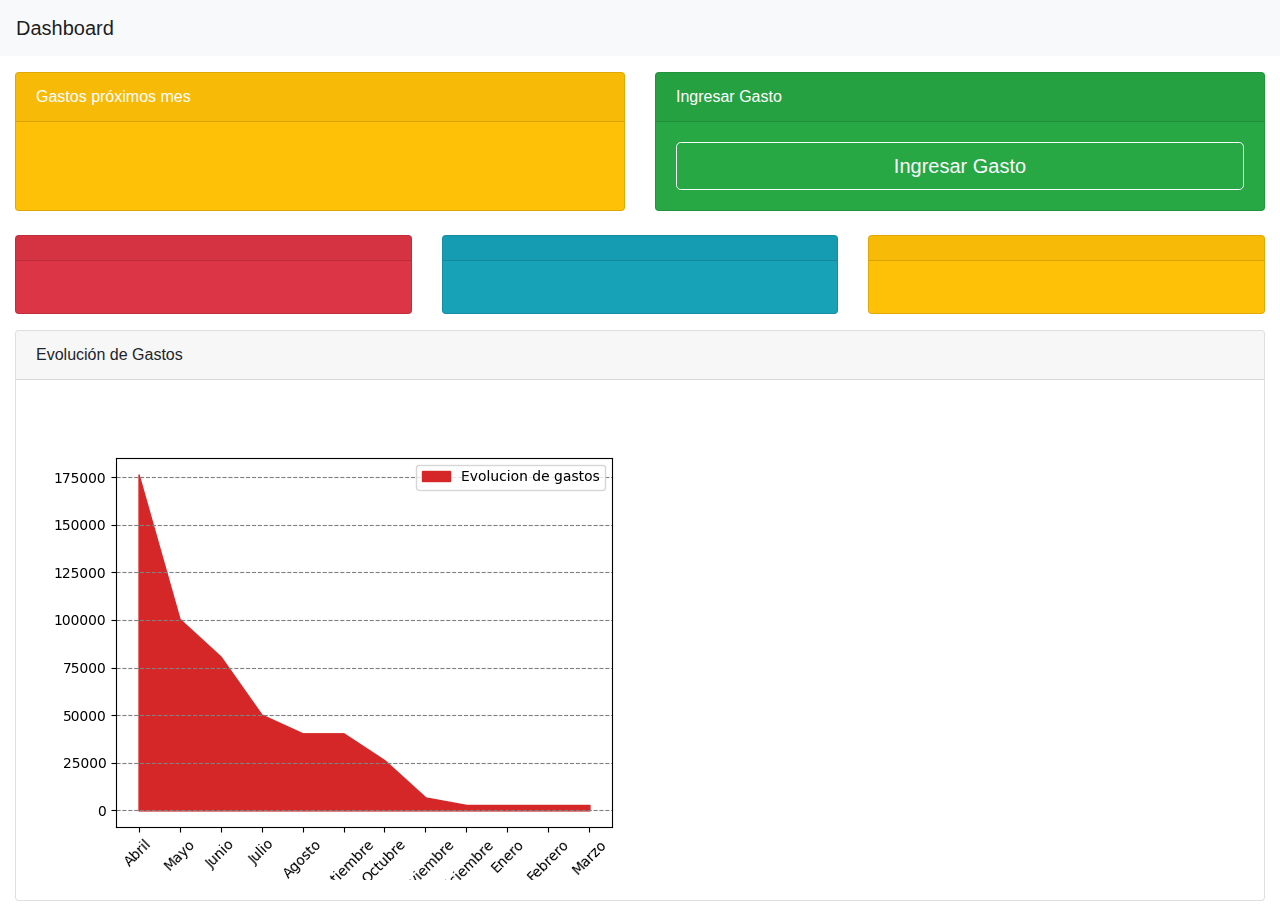
<file: index.html>
<!DOCTYPE html>
<html lang="en">
<head>
  <meta charset="UTF-8">
  <meta http-equiv="X-UA-Compatible" content="IE=edge">
  <meta name="viewport" content="width=device-width, initial-scale=1.0">
  <title>Dashboard</title>
  <!-- Bootstrap CSS -->
  <link rel="stylesheet" href="https://maxcdn.bootstrapcdn.com/bootstrap/4.5.2/css/bootstrap.min.css">
  <!-- Font Awesome -->
  <link rel="stylesheet" href="https://cdnjs.cloudflare.com/ajax/libs/font-awesome/5.15.4/css/all.min.css">
</head>
<body>
  <nav class="navbar navbar-expand-lg navbar-light bg-light">
    <a class="navbar-brand" href="#">Dashboard</a>
  </nav>

  <div class="container-fluid mt-3">

    <div class="row align-items-stretch flex-column flex-md-row">
      <div class="col-12 col-md col-6 mb-4 w-100">
        <div class="card bg-warning text-white h-100">
          <div class="card-header">
            Gastos próximos mes
          </div>
          <div class="card-body text-center">
            <h2 class="card-title display-4 w-100" id="gastoProximoMes"></h2>
          </div>
        </div>
      </div>

      <div class="col-12 col-md col-6 mb-4 w-100">
        <div class="card bg-success text-white h-100">
          <div class="card-header">
            Ingresar Gasto
          </div>
          <div class="card-body text-center">
            <button class="btn btn-lg btn-block btn-outline-light w-100" id="botonIngresarGasto">Ingresar Gasto</button>
          </div>
        </div>
      </div>
    </div>

    <div class="row">
      <div class="col-md-4 mb-3">
        <div class="card bg-danger text-white">
          <div class="card-header text-center" id="titleBanco1">
          </div>
          <div class="card-body">
            <h2 class="card-title display-4 text-center" id="totalBanco1"></h2>
          </div>
        </div>
      </div>

      <div class="col-md-4 mb-3">
        <div class="card bg-info text-white">
          <div class="card-header text-center" id="titleBanco2">
          </div>
          <div class="card-body">
            <h2 class="card-title display-4 text-center" id="totalBanco2"></h2>
          </div>
        </div>
      </div>

      <div class="col-md-4 mb-3">
        <div class="card bg-warning text-white">
          <div class="card-header text-center" id="titleBanco3">
          </div>
          <div class="card-body">
            <h2 class="card-title display-4 text-center" id="totalBanco3"></h2>
          </div>
        </div>
      </div>
    </div>
    <div class="row">
      <div class="col-md-12 mb-3">
        <div class="card">
          <div class="card-header">
            Evolución de Gastos
          </div>
          <div class="card-body">
            <img src="resources/graficos/evolucionGastos.png" class="img-fluid" alt="Gráfico 1">
          </div>
        </div>
      </div>

    </div>
    <script src="scripts/index.js"></script>
</body>
</html>
</file>
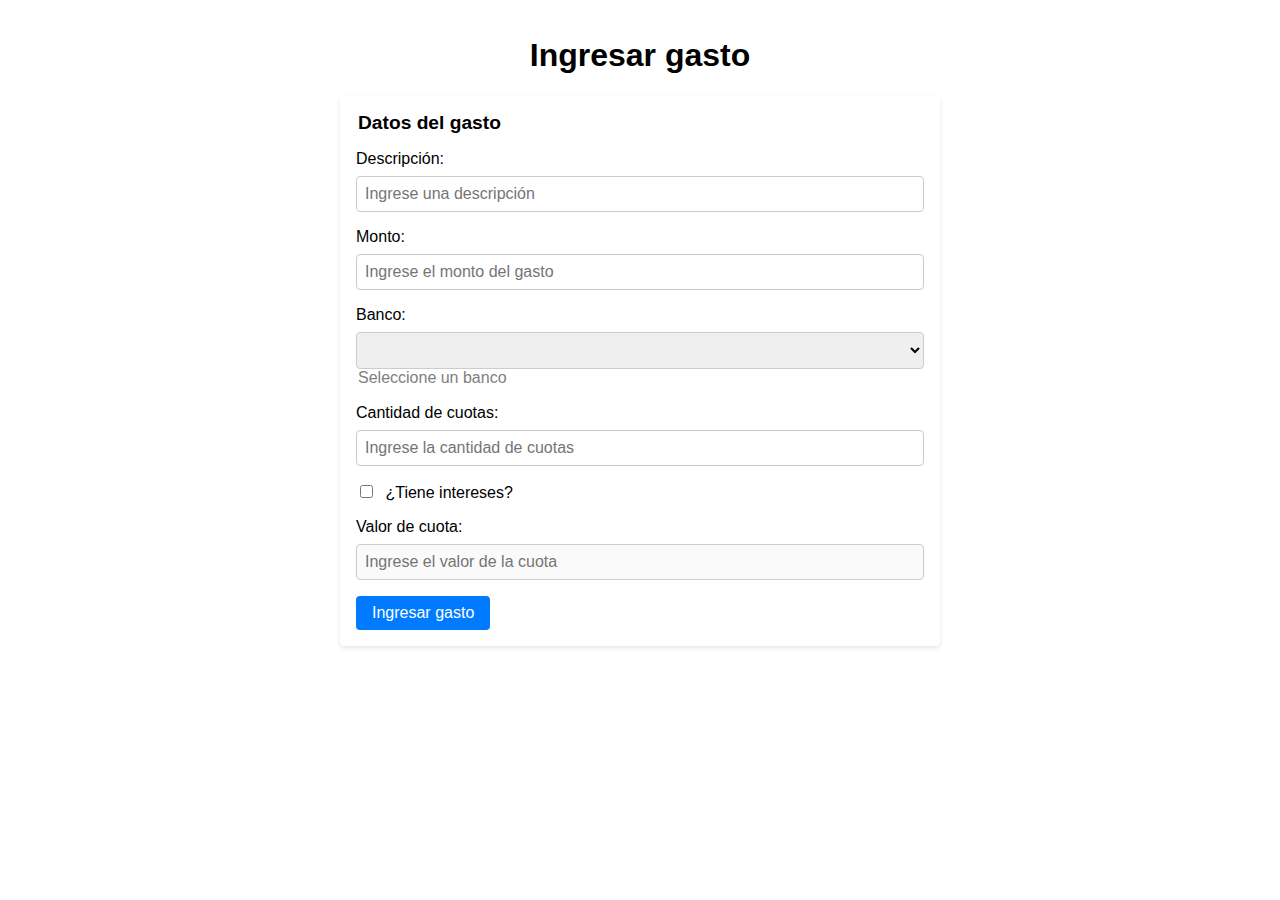
<file: ingresarGasto.html>
<!DOCTYPE html>
<html lang="es">
  <head>
    <meta charset="UTF-8" />
    <meta name="viewport" content="width=device-width, initial-scale=1.0" />
    <title>Ingresar gasto</title>
    <link rel="stylesheet" href="styles/ingresar.css" />
  </head>
  <body>
    <h1>Ingresar gasto</h1>
    <form id="gasto-form">
      <fieldset>
        <legend>Datos del gasto</legend>
        <label for="descripcion">Descripción:</label>
        <input
          type="text"
          id="descripcion"
          name="descripcion"
          placeholder="Ingrese una descripción"
          required
        />
        <label for="monto">Monto:</label>
        <input
          type="number"
          id="monto"
          name="monto"
          placeholder="Ingrese el monto del gasto"
          step="0.01"
          min="0.01"
          required
        />
        <label for="idBanco">Banco:</label>
        <select id="idBanco" name="idBanco" required>
        </select>
        <option value="" disabled selected>Seleccione un banco</option>
        <label for="cantidad_cuotas">Cantidad de cuotas:</label>
        <input
          type="number"
          id="cantidad_cuotas"
          name="cantidad_cuotas"
          placeholder="Ingrese la cantidad de cuotas"
          min="1"
          required
        />
        <label>
          <input
            type="checkbox"
            id="intereses"
            name="intereses"
            value="true"
          />
          ¿Tiene intereses?
        </label>
        <label for="valor_cuota">Valor de cuota:</label>
        <input
          type="number"
          id="valor_cuota"
          name="valor_cuota"
          placeholder="Ingrese el valor de la cuota"
          step="0.01"
          min="0.01"
          disabled
        />
        <button type="submit">Ingresar gasto</button>
      </fieldset>
    </form>
    <script src="scripts/ingresarGasto.js"></script>
  </body>
</html>
</file>
<file: styles/ingresar.css>
* {
    box-sizing: border-box;
  }
  
  body {
    font-family: Arial, sans-serif;
    margin: 0;
    padding: 1rem;
  }
  
  h1 {
    text-align: center;
  }
  
  form {
    background-color: #fff;
    border-radius: 4px;
    box-shadow: 0px 2px 4px rgba(0, 0, 0, 0.1);
    margin: 1rem auto;
    max-width: 600px;
    padding: 1rem;
  }
  
  fieldset {
    border: none;
    margin: 0;
    padding: 0;
  }
  
  legend {
    font-size: 1.2rem;
    font-weight: bold;
  }
  
  label {
    display: block;
    margin: 1rem 0 0.5rem 0;
  }
  
  input[type='text'],
  input[type='number'] {
    border: 1px solid #ccc;
    border-radius: 4px;
    font-size: 1rem;
    padding: 0.5rem;
    width: 100%;
  }

  input[type='checkbox'] {
    margin-right: 0.5rem;
  }
  
  button[type='submit'] {
    background-color: #007bff;
    border: none;
    border-radius: 4px;
    color: #fff;
    cursor: pointer;
    font-size: 1rem;
    padding: 0.5rem 1rem;
    transition: background-color 0.2s ease-in-out;
  }
  
  button[type='submit']:hover {
    background-color: #0069d9;
  }
  
  button[type='submit']:disabled {
    background-color: #ccc;
    cursor: not-allowed;
  }

  select {
    border: 1px solid #ccc;
    border-radius: 4px;
    font-size: 1rem;
    padding: 0.5rem;
    width: 100%;
  }
  
  option {
    font-size: 1rem;
  }

  button[type='submit'] {
    margin-top: 1rem;
  }
</file>
